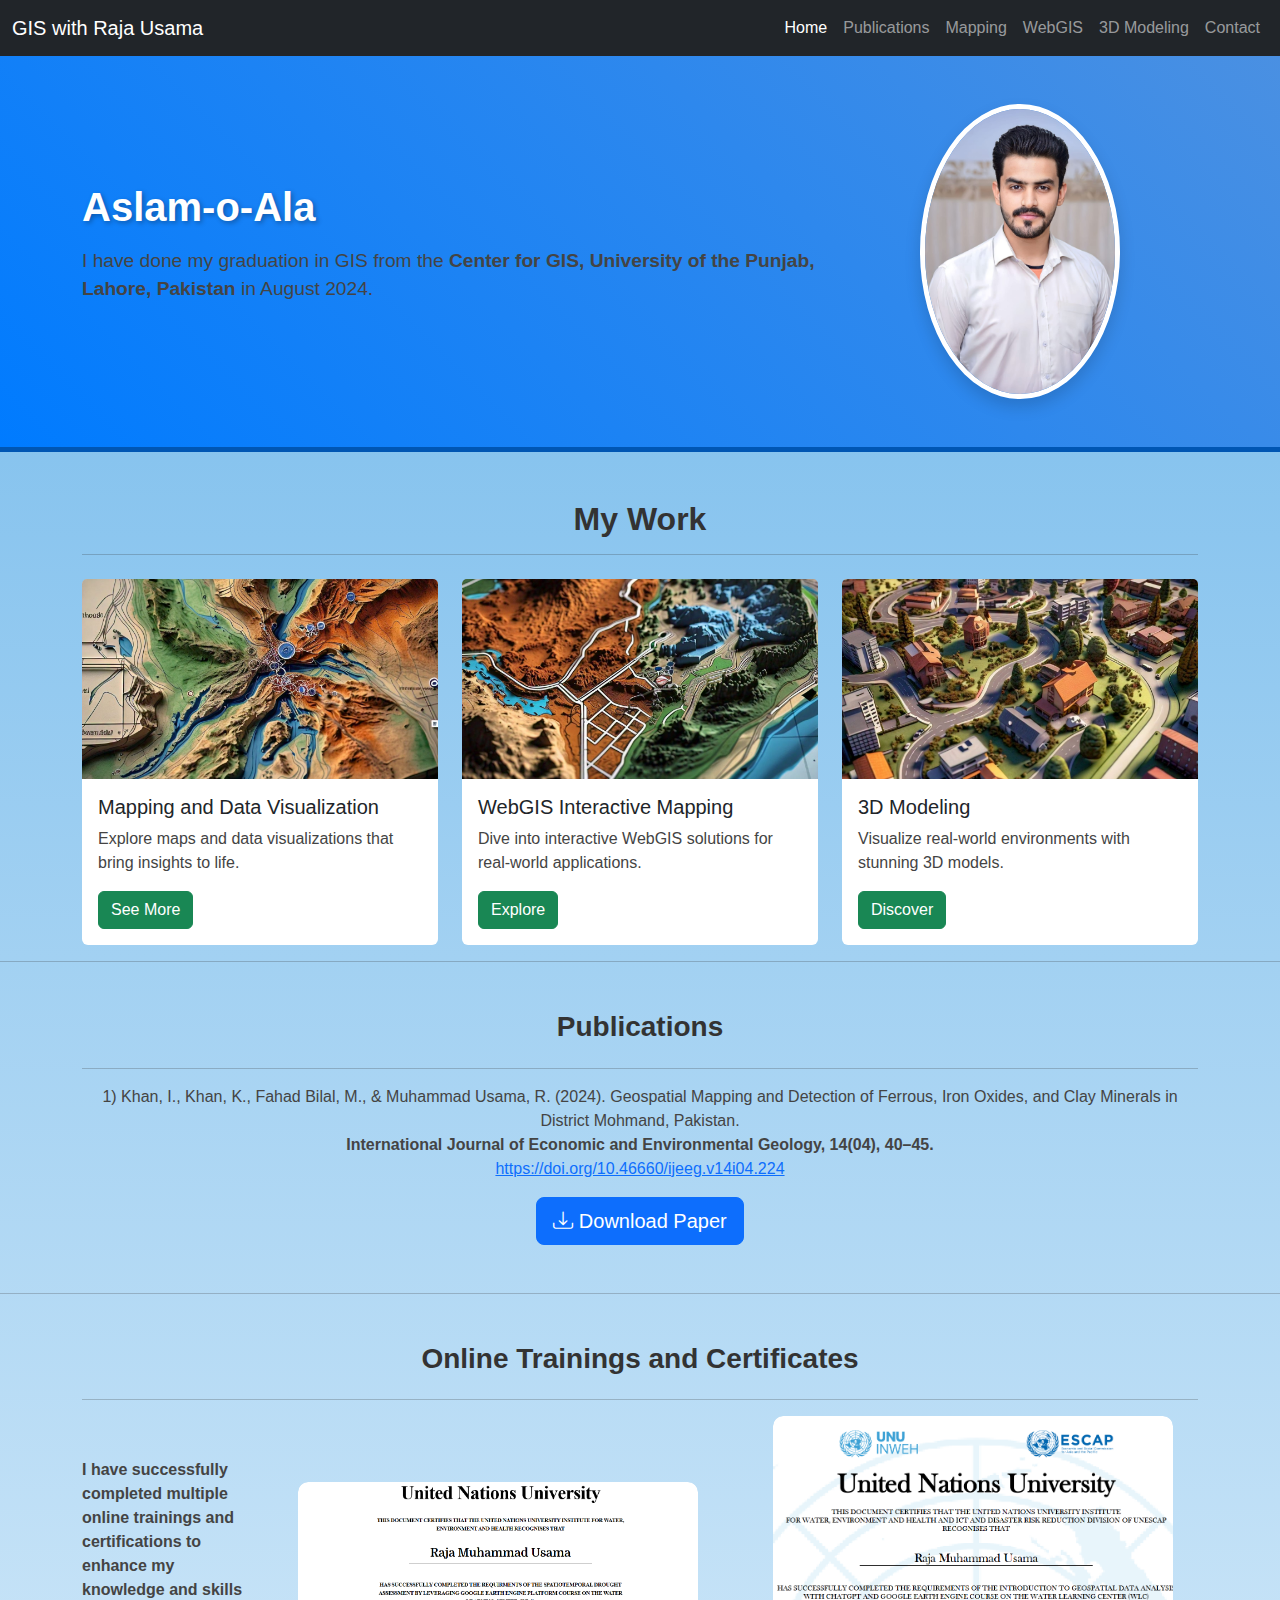
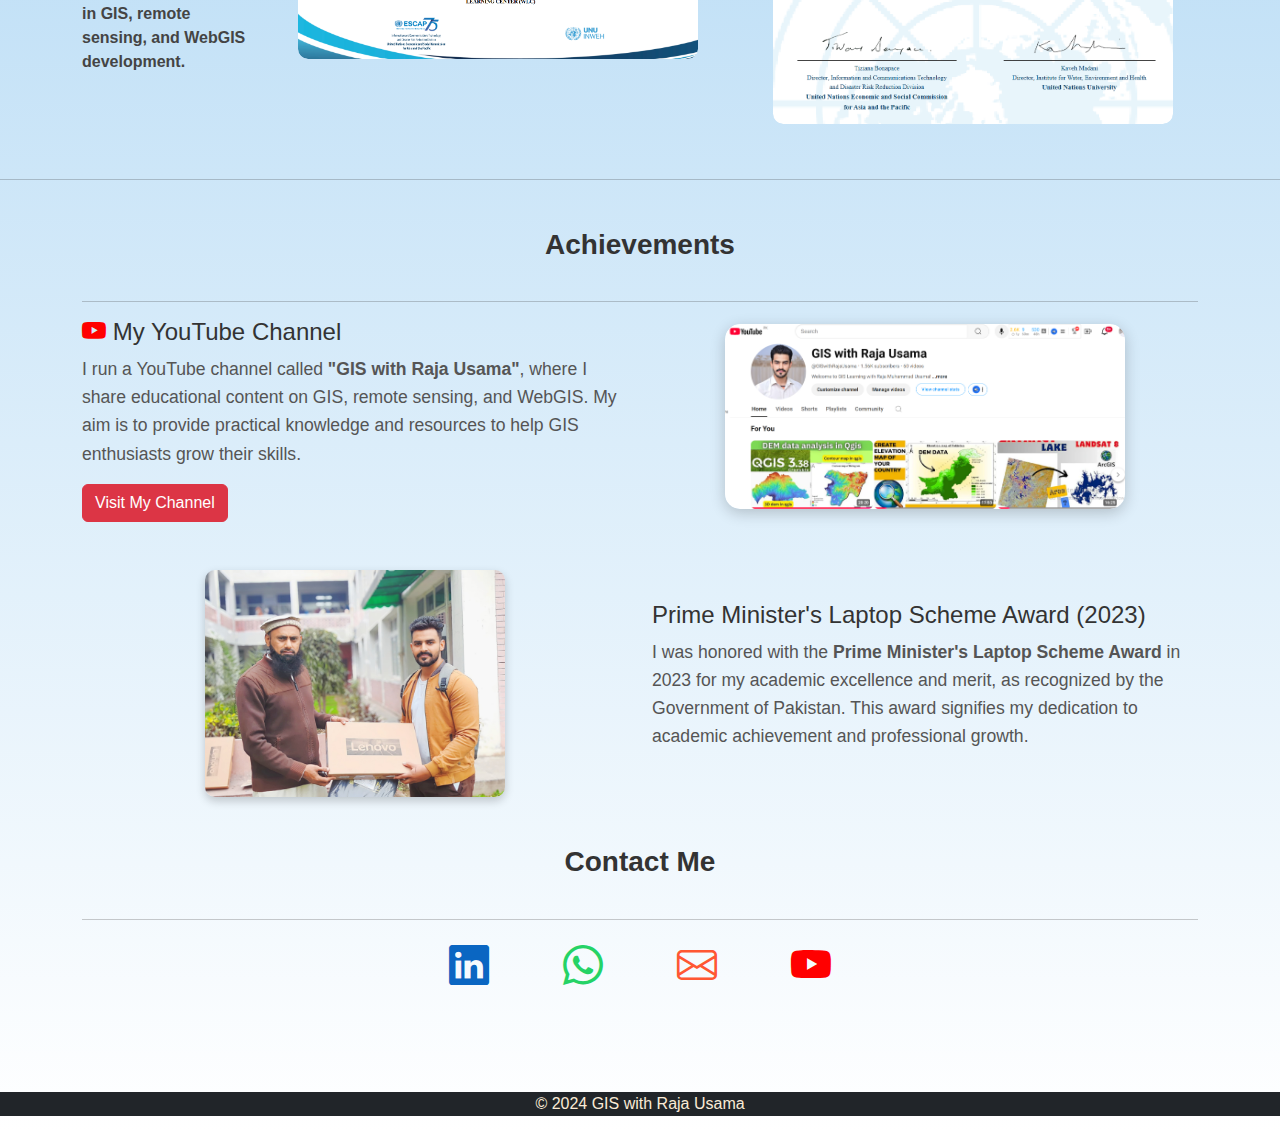
<file: index.html>
<!DOCTYPE html>
<html lang="en">
<head>
    <meta charset="UTF-8">
    <meta name="viewport" content="width=device-width, initial-scale=1.0">
    <title>Raja Muhammad Usama's Portfolio</title>
    <!-- Bootstrap CSS -->
    <link href="https://cdn.jsdelivr.net/npm/bootstrap-icons/font/bootstrap-icons.css" rel="stylesheet">
    <link href="https://cdn.jsdelivr.net/npm/bootstrap@5.3.0-alpha3/dist/css/bootstrap.min.css" rel="stylesheet">
    <link rel="stylesheet" href="style.css">
</head>
<body>
    <!-- Navbar -->
    <nav class="navbar navbar-expand-lg navbar-dark bg-dark">
        <div class="container-fluid">
            <a class="navbar-brand" href="#">GIS with Raja Usama</a>
            <button class="navbar-toggler" type="button" data-bs-toggle="collapse" data-bs-target="#navbarNav" aria-controls="navbarNav" aria-expanded="false" aria-label="Toggle navigation">
                <span class="navbar-toggler-icon"></span>
            </button>
            <div class="collapse navbar-collapse" id="navbarNav">
                <ul class="navbar-nav ms-auto">
                    <li class="nav-item"><a class="nav-link active" href="#">Home</a></li>
                    <li class="nav-item"><a class="nav-link" href="#Publications">Publications</a></li>
                    <li class="nav-item"><a class="nav-link " href="mapping.html">Mapping</a></li>
                    <li class="nav-item"><a class="nav-link " href="webgis.html">WebGIS</a></li>
                    <li class="nav-item"><a class="nav-link" href="3d-modeling.html">3D Modeling</a></li>
                    <li class="nav-item"><a class="nav-link" href="#Contact">Contact</a></li>
                </ul>
            </div>
        </div>
    </nav>
    <!-- header Section -->
    <header class="hero bg-primary text-white py-5">
        <div class="container">
            <div class="row align-items-center">
                <!-- Left: Text -->
                <div class="col-md-8 text-center text-md-start">
                    <h1 id="typed-text" style="font-family: 'Poppins', sans-serif; font-size: 2.5rem;"></h1>
                    <p class="mt-3" style="font-size: 1.2rem;">
                        I have done my graduation in GIS from the <strong>Center for GIS, University of the Punjab, Lahore, Pakistan</strong> in August 2024.
                    </p>
                </div>
                <!-- Right: Image -->
                <div class="col-md-4 text-center">
                    <img src="images/usama.jpg" alt="Raja Muhammad Usama" class="rounded-circle img-fluid shadow" style="max-width: 200px;">
                </div>
            </div>
        </div>
    </header>
     <!-- Work Section -->
<section id="work" class="py-5">
    <div class="container">
        <h2 class="text-center" style="font-weight: bolder;">My Work</h2>
        <hr>
        <div class="row mt-4">
            <!-- Card 1: Mapping and Data Visualization -->
            <div class="col-md-4">
                <div class="card h-100">
                    <img src="images\logomap.jpg" class="card-img-top" alt="Mapping and Data Visualization">
                    <div class="card-body">
                        <h5 class="card-title">Mapping and Data Visualization</h5>
                        <p class="card-text">Explore maps and data visualizations that bring insights to life.</p>
                        <a href="mapping.html" class="btn btn-success">See More</a>
                    </div>
                </div>
            </div>
            <!-- Card 2: WebGIS Interactive Mapping -->
            <div class="col-md-4">
                <div class="card h-100">
                    <img src="images\webgislogo.jpg" class="card-img-top" alt="WebGIS Interactive Mapping">
                    <div class="card-body">
                        <h5 class="card-title">WebGIS Interactive Mapping</h5>
                        <p class="card-text">Dive into interactive WebGIS solutions for real-world applications.</p>
                        <a href="webgis.html" class="btn btn-success">Explore</a>
                    </div>
                </div>
            </div>
            <!-- Card 3: 3D Modeling -->
            <div class="col-md-4">
                <div class="card h-100">
                    <img src="images\3dlogo.jpg" class="card-img-top" alt="3D Modeling">
                    <div class="card-body">
                        <h5 class="card-title">3D Modeling</h5>
                        <p class="card-text">Visualize real-world environments with stunning 3D models.</p>
                        <a href="3d-modeling.html" class="btn btn-success">Discover</a>
                    </div>
                </div>
            </div>
        </div>
    </div>
    <!-- Publication -->
     <hr>
     <div class="container text-center my-5" id="Publications">
        <div class="row">
            <h3 style="font-weight: bolder;">Publications</h3>
        </div>
        <hr>
        <div class="row">
            <p>
                1) Khan, I., Khan, K., Fahad Bilal, M., & Muhammad Usama, R. (2024). Geospatial Mapping and
                Detection of Ferrous, Iron Oxides, and Clay Minerals in District Mohmand, Pakistan.
                <br>
                <strong>International Journal of Economic and Environmental Geology, 14(04), 40–45.</strong>
                <br>
                <a href="https://doi.org/10.46660/ijeeg.v14i04.224" target="_blank">https://doi.org/10.46660/ijeeg.v14i04.224</a>
            </p>
        </div>
        <div class="row">
            <!-- Download Button -->
            <div class="col-12">
                <a href="pdf\paper.pdf" download="Geospatial_Mapping_Paper.pdf" class="btn btn-primary btn-lg">
                    <i class="bi bi-download"></i> Download Paper
                </a>
            </div>
        </div>
    </div>
     <hr>
     <!-- Online Terrainings and Certificates -->
     <div class="container my-5">
        <div class="row">
            <h3 class="text-center" style="font-weight: bolder;">Online Trainings and Certificates</h3>
        </div>
        <hr>
        <div class="row align-items-center">
            <!-- Description of Training -->
            <div class="col-md-2">
                <p>
                   <b> I have successfully completed multiple online trainings and certifications to enhance my knowledge and skills in GIS, remote sensing, and WebGIS development.</b>
                </p>
            </div>
            <!-- Certificate Image -->
            <div class="col-md-5 text-center">
                <div class="certificate-wrapper">
                    <img 
                        src="images\certi1.png" 
                        alt="Certificate of Completion" 
                        class="certificate-image">
                </div>
            </div>
            <div class="col-md-5 text-center">
                <div class="certificate-wrapper">
                    <img 
                        src="images\certi2.png" 
                        alt="Certificate of Completion" 
                        class="certificate-image">
                </div>
            </div>
        </div>
    </div>
    <hr>
    <!-- Achivement -->
    <div class="container my-5">
        <div class="row">
            <h3 class="text-center mb-4" style="font-weight: bolder;">
                Achievements
            </h3>
        </div>
        <hr>
    
        <!-- YouTube Channel -->
        <div class="row align-items-center mb-5">
            <div class="col-md-6">
                <h4 style="font-family: 'Roboto', sans-serif; color: #333;">
                    <i class="bi bi-youtube" style="color: #FF0000;"></i> My YouTube Channel
                </h4>
                <p style="font-size: 1.1rem; line-height: 1.6; color: #555; font-family: 'Roboto', sans-serif;">
                    I run a YouTube channel called <b>"GIS with Raja Usama"</b>, where I share educational content on GIS, remote sensing, and WebGIS. My aim is to provide practical knowledge and resources to help GIS enthusiasts grow their skills.
                </p>
                <a 
                    href="https://www.youtube.com/@GISwithRajaUsama" 
                    target="_blank" 
                    class="btn btn-danger">
                    Visit My Channel
                </a>
            </div>
            <div class="col-md-6 text-center">
                <div class="channel-thumbnail">
                    <img 
                        src="images\channel.png" 
                        alt="GIS with Raja Usama" 
                        class="channel-image">
                </div>
            </div>
        </div>
    
        <!-- Prime Minister's Laptop Scheme Award -->
        <div class="row align-items-center">
            <div class="col-md-6 text-center">
                <img 
                    src="images\laptop.jpg" 
                    alt="Laptop Award" 
                    class="award-image">
            </div>
            <div class="col-md-6">
                <h4 style="font-family: 'Roboto', sans-serif; color: #333;">
                    Prime Minister's Laptop Scheme Award (2023)
                </h4>
                <p style="font-size: 1.1rem; line-height: 1.6; color: #555; font-family: 'Roboto', sans-serif;">
                    I was honored with the <b>Prime Minister's Laptop Scheme Award</b> in 2023 for my academic excellence and merit, as recognized by the Government of Pakistan. This award signifies my dedication to academic achievement and professional growth.
                </p>
            </div>
        </div>
    </div>
    <!-- contact -->
    <div class="container my-5">
        <div class="row">
            <h3 class="text-center mb-4" style="font-weight: bolder;">
                Contact Me
            </h3>
        </div>
        <hr>
        <div class="row justify-content-center" id="Contact">
            <!-- LinkedIn -->
            <div class="col-auto text-center">
                <a href="https://www.linkedin.com/in/raja-usama-03b060243?utm_source=share&utm_campaign=share_via&utm_content=profile&utm_medium=android_app" target="_blank">
                    <i class="bi bi-linkedin contact-icon" style="color: #0A66C2;"></i>
                </a>
            </div>
            <!-- WhatsApp -->
            <div class="col-auto text-center">
                <a href="https://wa.me/923204748144" target="_blank">
                    <i class="bi bi-whatsapp contact-icon" style="color: #25D366;"></i>
                </a>
            </div>
            <!-- Email -->
            <div class="col-auto text-center">
                <a href="https://mail.google.com/mail/?view=cm&fs=1&to=pakrajausama@example.com" target="_blank">
                    <i class="bi bi-envelope contact-icon" style="color: #FF5733;"></i>
                </a>
            </div>
            <!-- YouTube -->
            <div class="col-auto text-center">
                <a href="https://www.youtube.com/@GISwithRajaUsama" target="_blank">
                    <i class="bi bi-youtube contact-icon" style="color: #FF0000;"></i>
                </a>
            </div>
        </div>
    </div>
</section>
    

    <!-- Footer -->
    <footer class="bg-dark text-white text-center">
        <p style="color: antiquewhite;">&copy; 2024 GIS with Raja Usama</p>
    </footer>

    <!-- Bootstrap JS -->
     <script src="custom.js"> </script>
    <script src="https://cdn.jsdelivr.net/npm/bootstrap@5.3.0-alpha3/dist/js/bootstrap.bundle.min.js"></script>
</body>
</html>
</file>
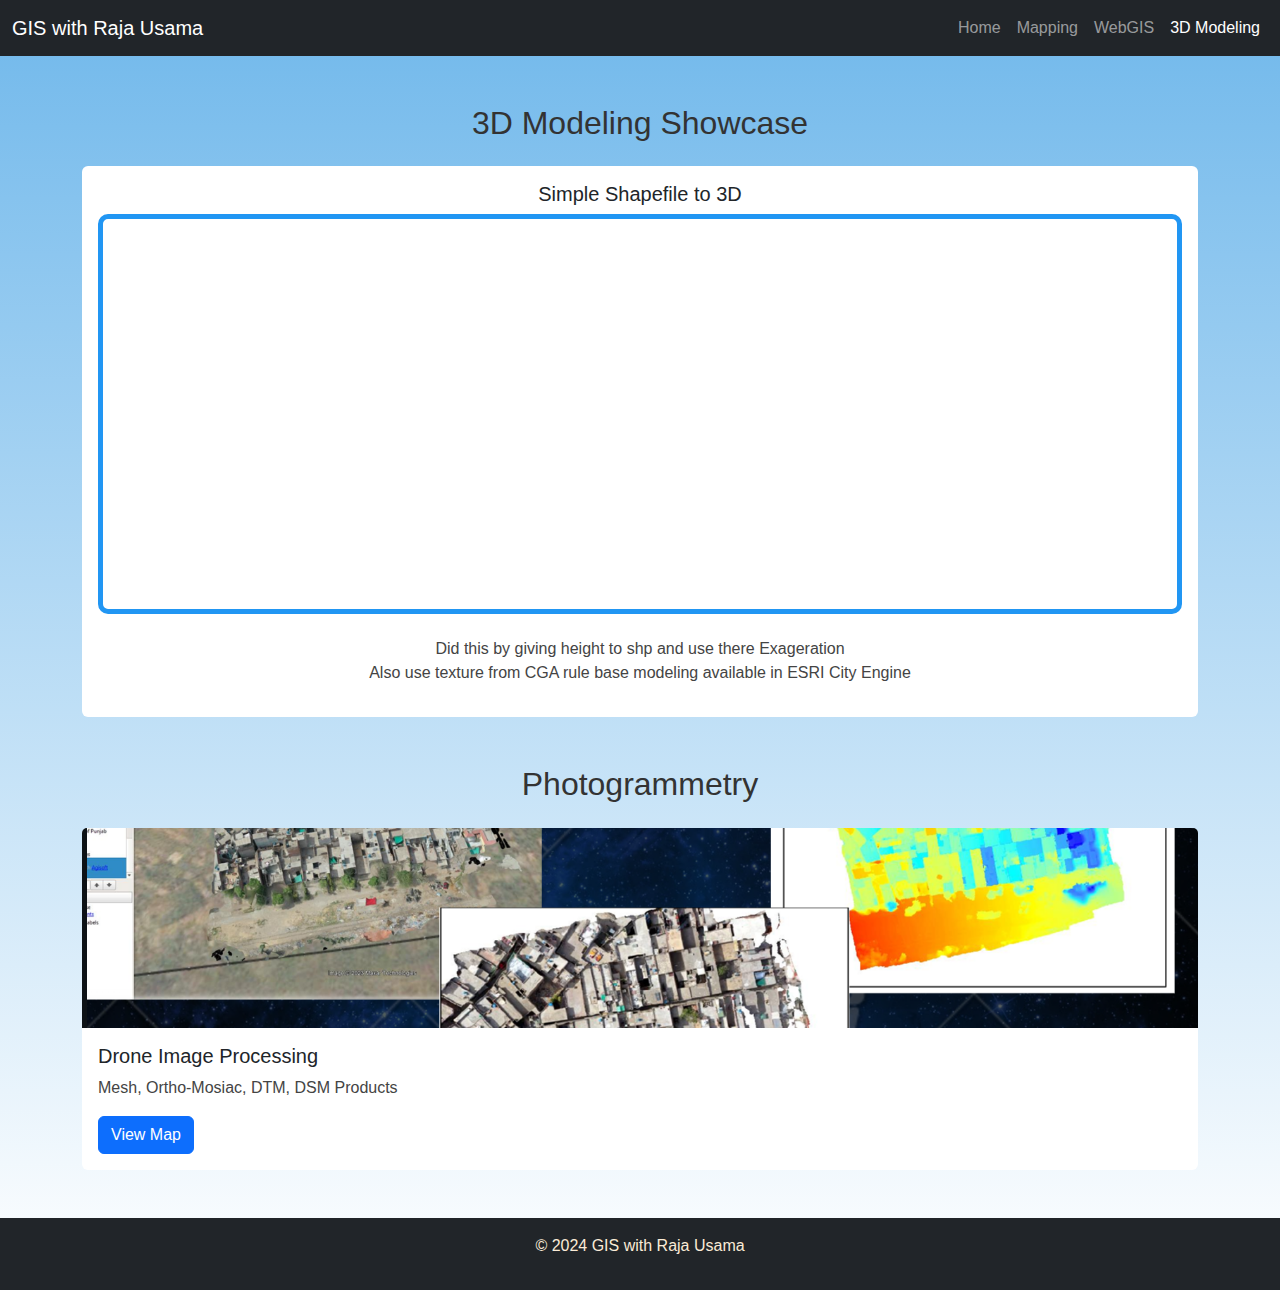
<file: 3d-modeling.html>
<!DOCTYPE html>
<html lang="en">
<head>
    <meta charset="UTF-8">
    <meta name="viewport" content="width=device-width, initial-scale=1.0">
    <title>3D Modeling</title>
    <!-- Bootstrap CSS -->
    <link href="https://cdn.jsdelivr.net/npm/bootstrap@5.3.0-alpha3/dist/css/bootstrap.min.css" rel="stylesheet">
    <link rel="stylesheet" href="style.css">
    <style>
        /* Custom aesthetic styles */
        body {
            font-family: 'Arial', sans-serif;
            background: linear-gradient(to bottom, #70b8eb, #ffffff);
            color: #333;
        }
        .hero h1, .hero p {
            text-transform: uppercase;
            letter-spacing: 1px;
        }
        .card:hover {
            transform: scale(1.02);
            transition: all 0.3s ease-in-out;
            box-shadow: 0px 8px 15px rgba(0, 0, 0, 0.2);
        }
        .youtube-video {
            border: 5px solid #2196f3;
            border-radius: 10px;
        }
    </style>
</head>
<body>
    <!-- Navbar -->
    <nav class="navbar navbar-expand-lg navbar-dark bg-dark">
        <div class="container-fluid">
            <a class="navbar-brand" href="index.html">GIS with Raja Usama</a>
            <button class="navbar-toggler" type="button" data-bs-toggle="collapse" data-bs-target="#navbarNav" aria-controls="navbarNav" aria-expanded="false" aria-label="Toggle navigation">
                <span class="navbar-toggler-icon"></span>
            </button>
            <div class="collapse navbar-collapse" id="navbarNav">
                <ul class="navbar-nav ms-auto">
                    <li class="nav-item"><a class="nav-link" href="index.html">Home</a></li>
                    <li class="nav-item"><a class="nav-link" href="mapping.html">Mapping</a></li>
                    <li class="nav-item"><a class="nav-link" href="webgis.html">WebGIS</a></li>
                    <li class="nav-item"><a class="nav-link active" href="3d-modeling.html">3D Modeling</a></li>
                </ul>
            </div>
        </div>
    </nav>
    <!-- Main Content -->
    <section class="py-5">
        <div class="container">
            <h2 class="text-center mb-4">3D Modeling Showcase</h2>

            <!-- 3D Project 1 -->
            <div class="row mb-5">
                <div class="col-12">
                    <div class="card">
                        <div class="card-body text-center">
                            <h5 class="card-title">Simple Shapefile to 3D</h5>
                            <iframe class="youtube-video" src="https://www.youtube.com/embed/H0dtQrOuB1g?si=z7JLaTEPmtA6uea_" frameborder="0" style="width:100%; height:400px;" allowfullscreen></iframe>
                            <p class="mt-3">Did this by giving height to shp and use there Exageration <br> Also use texture from CGA rule base modeling available in ESRI City Engine</p>
                        </div>
                    </div>
                </div>
            </div>
            <div class="col-md-12">
                <h2 class="text-center mb-4">Photogrammetry</h2>
                <div class="card">
                    <img src="images\image.png" class="card-img-top" alt="Map Example">
                    <div class="card-body">
                        <h5 class="card-title">Drone Image Processing</h5>
                        <p class="card-text">Mesh, Ortho-Mosiac, DTM, DSM Products</p>
                        <a href="images\image.png" class="btn btn-primary" target="_blank">View Map</a>
                    </div>
                </div>
            </div>
        </div>
    </section>

    <!-- Footer -->
    <footer class="bg-dark text-white text-center py-3">
        <p style="color: antiquewhite;">&copy; 2024 GIS with Raja Usama</p>
    </footer>

    <!-- Bootstrap JS -->
    <script src="https://cdn.jsdelivr.net/npm/bootstrap@5.3.0-alpha3/dist/js/bootstrap.bundle.min.js"></script>
</body>
</html>
</file>
<file: style.css>
body {
    font-family: 'Arial', sans-serif;
    background: linear-gradient(to bottom, #70b8eb, #ffffff);
    color: #333;
}
/* Hero Section */
.hero {
    background: linear-gradient(45deg, #007bff, #4a90e2);
    color: white;
    border-bottom: 5px solid #0056b3;
}

.hero h1 {
    font-weight: 600;
    text-shadow: 2px 2px 5px rgba(0, 0, 0, 0.3);
}

.hero img {
    border: 5px solid white;
    box-shadow: 0 5px 15px rgba(0, 0, 0, 0.2);
    transition: transform 0.3s ease;
}

.hero img:hover {
    transform: scale(1.1);
}
.card img {
    height: 200px;
    object-fit: cover;
}

.card {
    border: none;
    transition: transform 0.3s ease, box-shadow 0.3s ease;
}
.card:hover {
    transform: scale(1.05);
    box-shadow: 0 8px 15px rgba(0, 0, 0, 0.2);
}
/* Certificate hover effect */
.certificate-wrapper {
    position: relative;
    display: inline-block;
    overflow: hidden;
    border-radius: 10px;
    transition: transform 0.3s ease-in-out, box-shadow 0.3s ease-in-out;
}

.certificate-wrapper:hover {
    transform: scale(1.1);
    box-shadow: 0 10px 20px rgba(0, 0, 0, 0.3);
}

.certificate-image {
    width: 100%;
    max-width: 400px;
    height: auto;
    border-radius: 10px;
    transition: transform 0.3s ease-in-out;
}

.certificate-wrapper:hover .certificate-image {
    transform: scale(1.1);
}
p {
    color: #444;
    font-family: 'Roboto', sans-serif;
}
/* YouTube Thumbnail */
.channel-thumbnail {
    position: relative;
    overflow: hidden;
    display: inline-block;
    border-radius: 15px;
    box-shadow: 0 4px 15px rgba(0, 0, 0, 0.2);
    transition: transform 0.3s ease, box-shadow 0.3s ease;
    max-width: 400px;
}

.channel-thumbnail:hover {
    transform: scale(1.05);
    box-shadow: 0 8px 30px rgba(0, 0, 0, 0.3);
}

.channel-image {
    width: 100%;
    border-radius: 15px;
    transition: transform 0.3s ease;
}

.channel-thumbnail:hover .channel-image {
    transform: scale(1.1);
}

/* Award Image */
.award-image {
    width: 80%;
    max-width: 300px;
    border-radius: 10px;
    box-shadow: 0 4px 10px rgba(0, 0, 0, 0.2);
    transition: transform 0.3s ease, box-shadow 0.3s ease;
}

.award-image:hover {
    transform: scale(1.1);
    box-shadow: 0 8px 20px rgba(0, 0, 0, 0.3);
}
/* Contact Section */

.contact-icon {
    font-size: 2.5rem;
    margin: 0 15px;
    padding: 10px;
    border-radius: 50%;
    transition: transform 0.3s ease, background-color 0.3s ease, color 0.3s ease;
}

.contact-icon:hover {
    transform: scale(1.2);
    background-color: rgba(0, 0, 0, 0.1); /* Subtle background change */
    opacity: 0.9;
}
</file>
